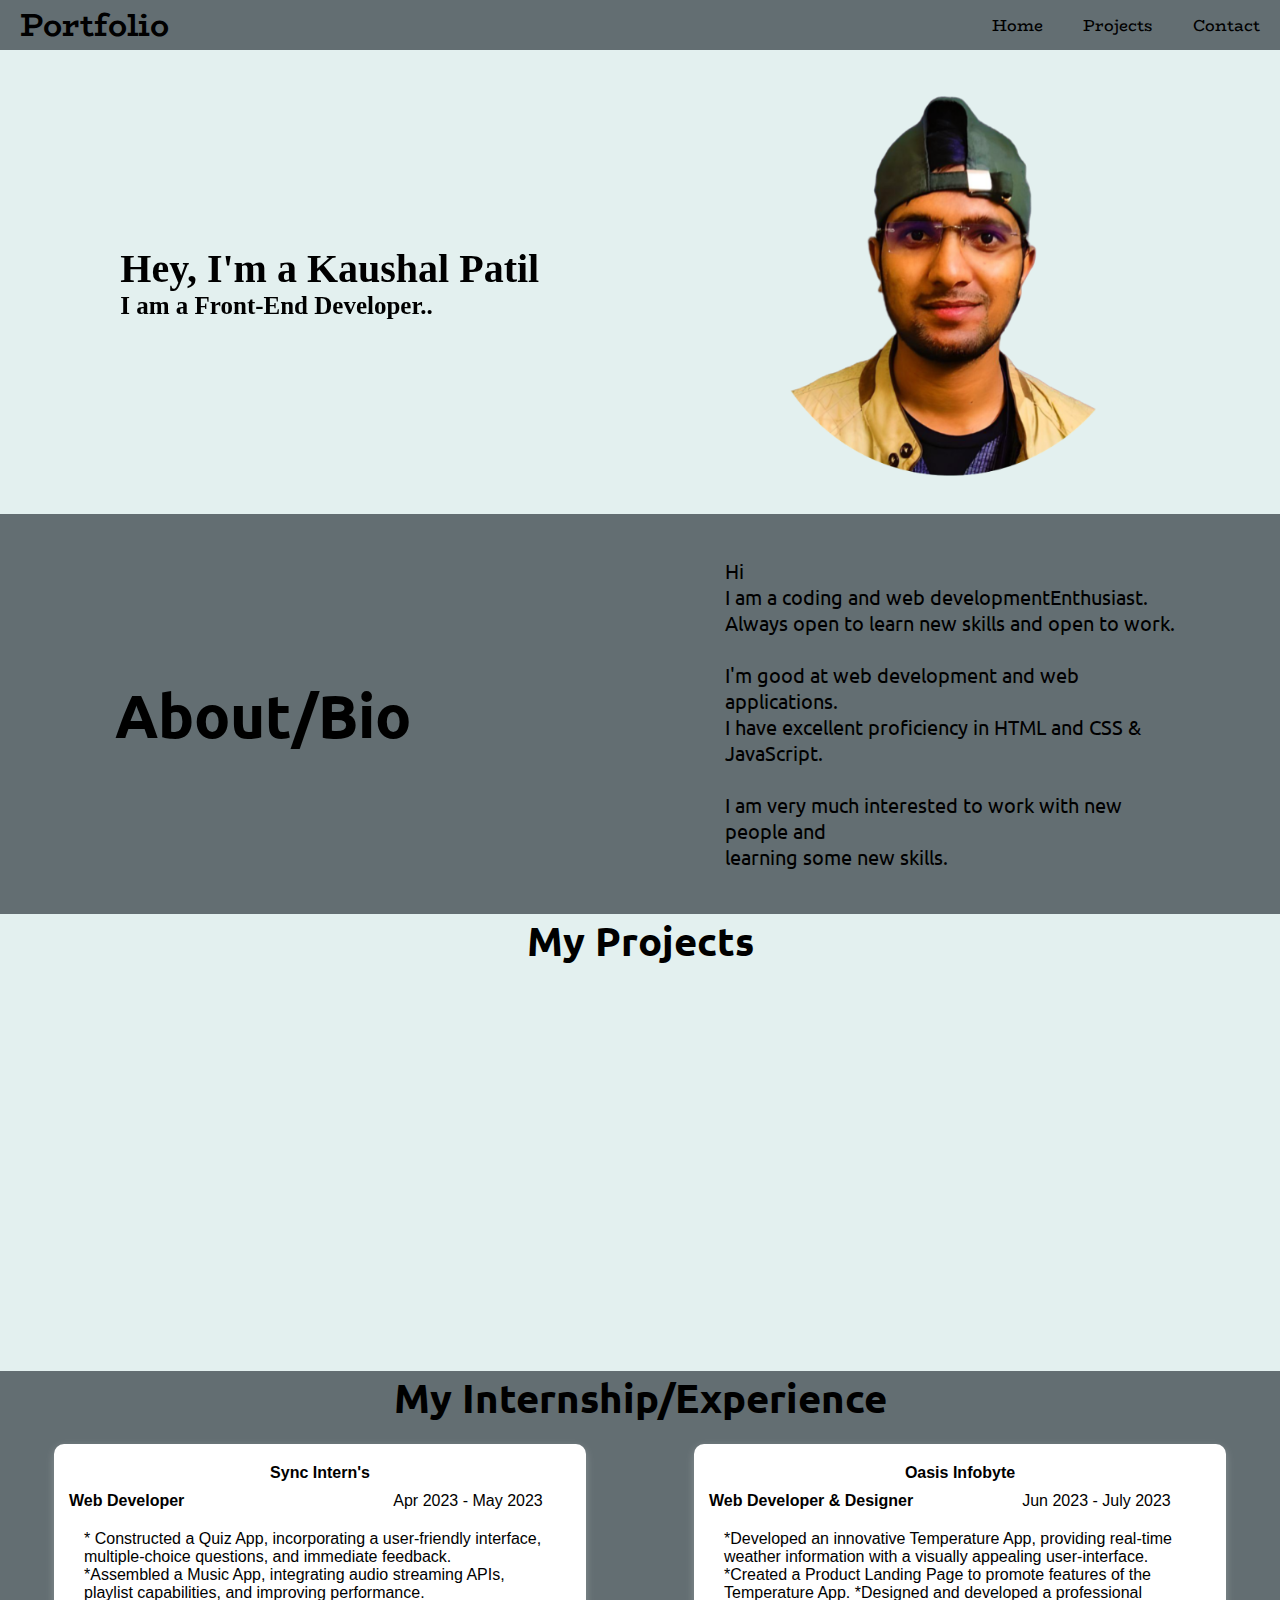
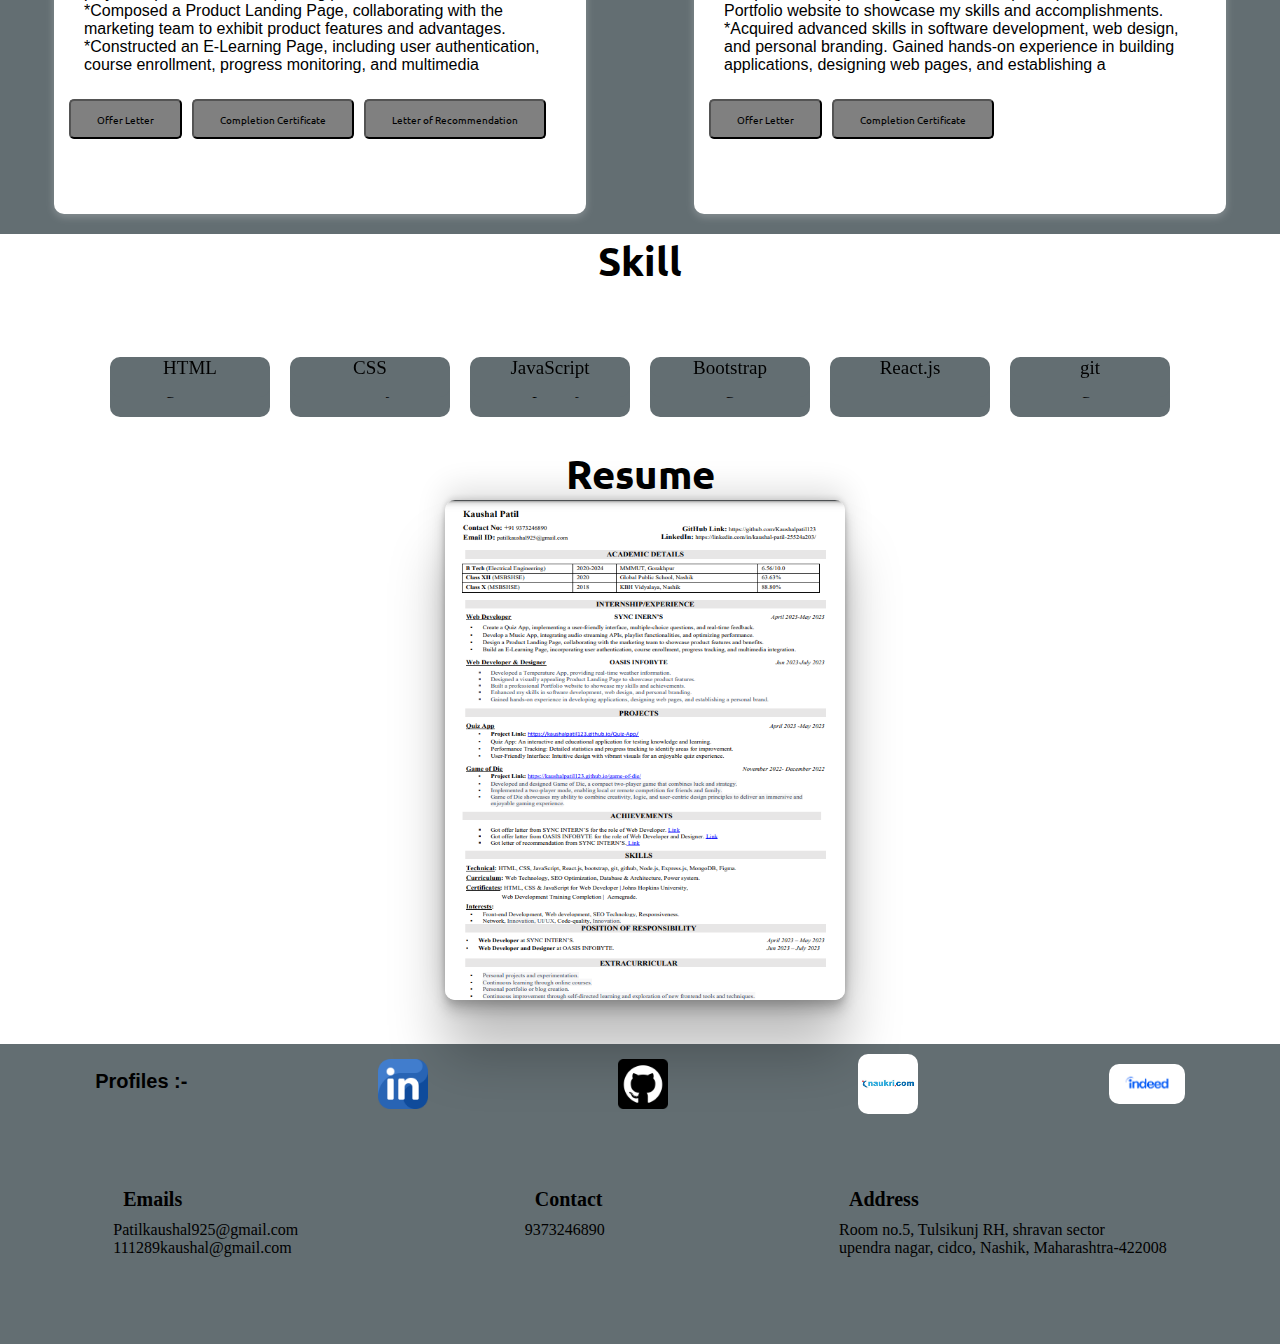
<file: index.html>
<!DOCTYPE html>
<html lang="en">
  <head>
    <meta charset="UTF-8" />
    <meta name="viewport" content="width=device-width, initial-scale=1.0" />
    <title>Portfolio</title>
    <link rel="stylesheet" href="style.css" />
    <link rel="stylesheet" href="https://unpkg.com/aos@next/dist/aos.css" />
  </head>
  <body>
    <header>
      <h1>Portfolio</h1>
      <ul>
        <li><a href="index.html">Home</a></li>
        <li><a href="project.html">Projects</a></li>
        <li><a href="contact.html">Contact</a></li>
      </ul>
    </header>
    <div class="frame1">
      <div class="description" data-aos="fade-right">
        <h2>Hey, I'm a Kaushal Patil</h2>
        <h3>I am a Front-End Developer..</h3>
      </div>
      <div class="photo" data-aos="fade-left">
        <img
          class="photo1"
          src="img/Screenshot__2_-removebg-preview.png"
          alt=""
        />
      </div>
    </div>

    <div class="frame2">
      <div class="right"><h1 class="About">About/Bio</h1></div>
      <div class="left">
        <p class="bio">
          Hi <br />
          I am a coding and web developmentEnthusiast. <br />
          Always open to learn new skills and open to work. <br />
          <br />
          I'm good at web development and web applications. <br />
          I have excellent proficiency in HTML and CSS & JavaScript. <br />
          <br />
          I am very much interested to work with new people and <br />
          learning some new skills. <br />
        </p>
      </div>
    </div>

    <div class="Project">
      <a href="project.html"> <h2>My Projects</h2> </a>
      <div class="allprojects">
        <div class="project-item" data-aos="zoom-out">
          <a href=" https://kaushalpatil123.github.io/Quiz-App/"
            ><img class="course-img" src="img/quizapp.jpg" alt="" />
          </a>
          <h4 class="course-des">Quiz App</h4>
          <p class="sourse">Technology used: HTML, CSS & JavaScript</p>
          <p>
            ▪ Create a Quiz App, implementing a user-friendly interface,
            multiple-choice questions, and real-time feedback.
          </p>
        </div>

        <div class="project-item" data-aos="zoom-out">
          <a href=" https://kaushalpatil123.github.io/Music-App/"
            ><img class="course-img" src="img/musicapp.jpg" alt="" />
          </a>
          <h4 class="course-des">Music App</h4>
          <p class="sourse">Technology used: HTML, CSS & JavaScript</p>
          <p>
            ▪ Create a Music App, implementing a user-friendly interface,
            multiple songs, and real-time user experience.
          </p>
        </div>

        <div class="project-item" data-aos="zoom-out">
          <a
            href=" https://kaushalpatil123.github.io/Oasis-product-landing-page-/"
            ><img
              class="course-img"
              src="img/product landing page.jpg"
              alt=""
            />
          </a>
          <h4 class="course-des">Flipkart clone</h4>
          <p>Technology used: HTML, CSS & JavaScript</p>
          <p>
            ▪ Create a online shopping site(flipkart clone), implementing a
            user-friendly interface, multiple product chechout, and real-time
            feedback.
          </p>
        </div>
      </div>
    </div>

    <div class="experience">
      <h2>My Internship/Experience</h2>
      <div class="experiencecard">
        <div class="experiencebox">
          <h4>Sync Intern's</h4>
          <p class="subheading">
            <span class="internship">Web Developer</span>
            <span class="dates">Apr 2023 - May 2023 </span>
          </p>
          <p class="interndescription">
            * Constructed a Quiz App, incorporating a user-friendly interface,
            multiple-choice questions, and immediate feedback. <br />
            *Assembled a Music App, integrating audio streaming APIs, playlist
            capabilities, and improving performance. <br />
            *Composed a Product Landing Page, collaborating with the marketing
            team to exhibit product features and advantages. <br />
            *Constructed an E-Learning Page, including user authentication,
            course enrollment, progress monitoring, and multimedia
          </p>
          <div class="buttons">
            <button class="internbtn">
              <a
                href="https://drive.google.com/file/d/14LMNyEGnWOdlNbRSdfje0ngUoPng0D9U/view?usp=drive_link"
                >Offer Letter</a
              >
            </button>
            <button class="internbtn">
              <a
                href="https://drive.google.com/file/d/18Yf9LmSjM3qFG5Q27Z90i45uXSeq2ma9/view?usp=drive_link"
                >Completion Certificate</a
              >
            </button>
            <button class="internbtn">
              <a
                href="https://drive.google.com/file/d/1gCBfK8Zqwm_ackeJ6W7l8BM81SeA_t5L/view?usp=drive_link"
                >Letter of Recommendation</a
              >
            </button>
          </div>
        </div>
        <div class="experiencebox">
          <h4>Oasis Infobyte</h4>
          <p class="subheading">
            <span class="internship">Web Developer & Designer</span>
            <span class="dates2">Jun 2023 - July 2023 </span>
          </p>
          <p class="interndescription">
            *Developed an innovative Temperature App, providing real-time
            weather information with a visually appealing user-interface. <br />
            *Created a Product Landing Page to promote features of the
            Temperature App. *Designed and developed a professional Portfolio
            website to showcase my skills and accomplishments. <br />
            *Acquired advanced skills in software development, web design, and
            personal branding. Gained hands-on experience in building
            applications, designing web pages, and establishing a
          </p>
          <div class="buttons">
            <button class="internbtn">
              <a
                href="https://drive.google.com/file/d/1LIrFyKhPn-eded1iNzjWBabCydFk749x/view?usp=drive_link"
                >Offer Letter</a
              >
            </button>
             <button class="internbtn">
              <a
                href="https://drive.google.com/file/d/1Sk9Ow-TJeHCP6x0qDSEaI1JwHeOh8oH7/view?usp=drive_link"
                >Completion Certificate</a
              >
            </button>
            
          </div>
        </div>
      </div>
    </div>

    <div class="skill">
      <h2 class="skillhead">Skill</h2>
      <div class="skillbox">
        <p data-aos="slide-up">HTML</p>
        <p data-aos="slide-up">CSS</p>
        <p data-aos="slide-up">JavaScript</p>
        <p data-aos="slide-up">Bootstrap</p>
        <p data-aos="slide-up">React.js</p>
        <p data-aos="slide-up">git</p>
        <p>github</p>
        <p>Node.js</p>
        <p>Express.js</p>
        <p>MongoDB</p>
        <p>Tailwind CSS</p>
        <p>Figma</p>
      </div>
    </div>

    <div class="resume">
      <h2 class="resumehead">Resume</h2>
      <a
        href="https://drive.google.com/file/d/1Qi5Pgibpzo6M72YIQhsPEZuSAVr1SJMP/view?usp=drive_link"
      >
        <img class="resumeimg" src="img/resume.png" alt="" />
      </a>
    </div>
    <div>
      <div class="profiles">
        <div class="upperfooter">
          <div class="profilehead"><h5>Profiles :-</h5></div>
          <a href="https://www.linkedin.com/in/kaushal-patil-25524a203/"
            ><img class="profileimg" src="img/linkedin.png" alt=""
          /></a>
          <a href="https://github.com/Kaushalpatil123"
            ><img class="profileimg" src="img/github.png" alt=""
          /></a>
          <a href="https://www.naukri.com/mnjuser/profile"
            ><img class="profileimg1" src="img/naukri.png" alt=""
          /></a>
          <a
            href="https://profile.indeed.com/?hl=en_IN&co=IN&from=gnav-jobseeker-profile--profile-one-frontend"
            ><img class="profileimg2" src="img/indeed.png" alt=""
          /></a>
        </div>
        <div class="lowerfooter">
          <div class="email">
            <h6>Emails</h6>
            <p>Patilkaushal925@gmail.com</p>
            <p>111289kaushal@gmail.com</p>
          </div>
          <div class="contact">
            <h6>Contact</h6>
            <p>9373246890</p>
          </div>
          <div class="address">
            <h6>Address</h6>
            <p>
              Room no.5, Tulsikunj RH, shravan sector <br />
              upendra nagar, cidco, Nashik, Maharashtra-422008
            </p>
          </div>
        </div>
      </div>
    </div>

    <script src="https://unpkg.com/aos@next/dist/aos.js"></script>
    <script>
      AOS.init((offset = 70), (duration = 4000), (delay = 100));
    </script>
  </body>
</html>
</file>
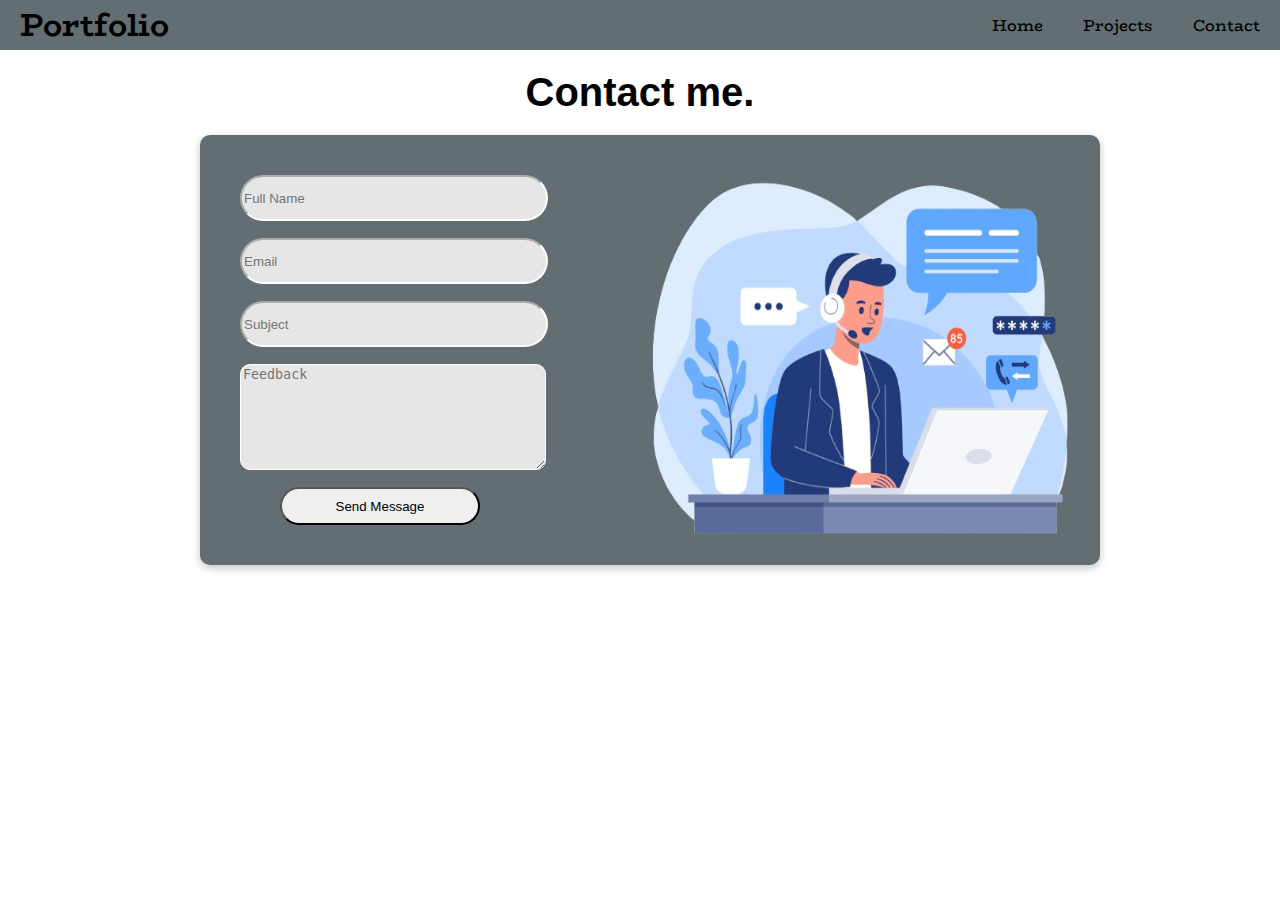
<file: contact.html>
<!DOCTYPE html>
<html lang="en">
  <head>
    <meta charset="UTF-8" />
    <meta name="viewport" content="width=device-width, initial-scale=1.0" />
    <title>Contact</title>
    <link rel="stylesheet" href="style.css" />
  </head>
  <body>
    <header>
      <h1>Portfolio</h1>
      <ul>
        <li><a href="https://kaushalpatil123.github.io/Oasis-Portfolio-/">Home</a></li>
        <li><a href="project.html">Projects</a></li>
        <li><a href="contact.html">Contact</a></li>
      </ul>
    </header>

    <h2 class="contacthead">Contact me.</h2>
    <div class="form">
      <form action="https://formsubmit.co/cb20a90e0411c95e652ac53ded6d5821" method="post" class="left">
        <input type="text" placeholder="Full Name" name="Full Name">
        <input type="email" placeholder="Email" name="Email">
        <input type="text" placeholder="Subject" name="Subject">
        <textarea  cols="30" rows="10" placeholder="Feedback" name="Feedback"></textarea>
        <button class="submitbtn" type="submit">Send Message</button>
      </form action="">
      <div class="right">
        <img src="img/contact.png" alt="">
      </div>
    </div>
    </form>
  </body>
</html>
</file>
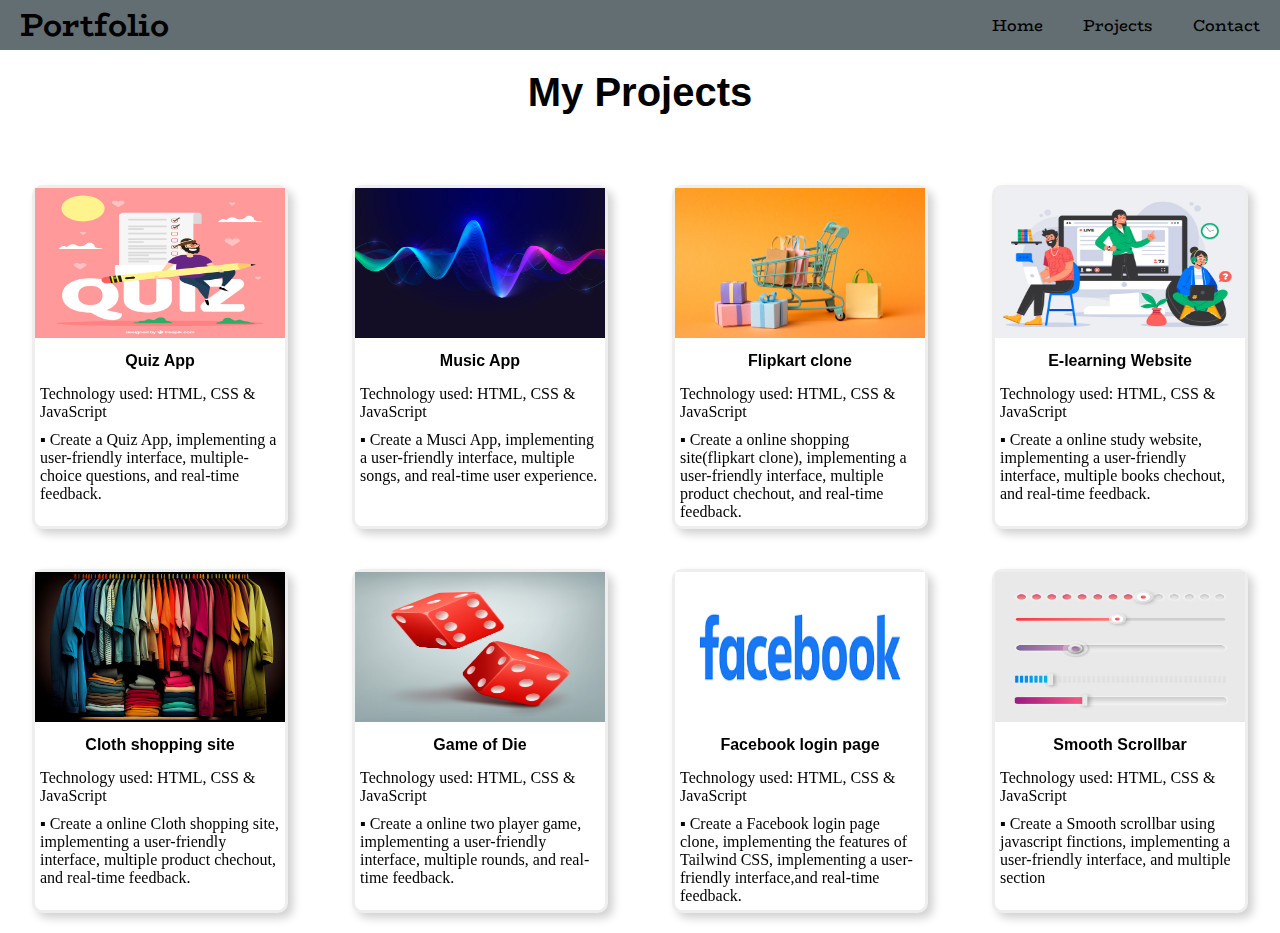
<file: project.html>
<!DOCTYPE html>
<html lang="en">
  <head>
    <meta charset="UTF-8" />
    <meta name="viewport" content="width=device-width, initial-scale=1.0" />
    <title>Projects</title>
    <link rel="stylesheet" href="style.css" />
    <link rel="stylesheet" href="https://unpkg.com/aos@next/dist/aos.css" />
  </head>
  <body>
    <header>
      <h1>Portfolio</h1>
      <ul>
        <li><a href="https://kaushalpatil123.github.io/Oasis-Portfolio-/">Home</a></li>
        <li><a href="project.html">Projects</a></li>
        <li><a href="contact.html">Contact</a></li>
      </ul>
    </header>

    <h2 class="phead">My Projects</h2>
    <div class="container">
      <div class="project-item" data-aos="zoom-out">
        <a href=" https://kaushalpatil123.github.io/Quiz-App/"
          ><img class="course-img" src="img/quizapp.jpg" alt="" />
        </a>
        <h4 class="course-des">Quiz App</h4>
        <p class="sourse">Technology used: HTML, CSS & JavaScript</p>
        <p>
          ▪ Create a Quiz App, implementing a user-friendly interface,
          multiple-choice questions, and real-time feedback.
        </p>
      </div>
      <div class="project-item" data-aos="zoom-out">
        <a href=" https://kaushalpatil123.github.io/Music-App/"
          ><img class="course-img" src="img/musicapp.jpg" alt="" />
        </a>
        <h4 class="course-des">Music App</h4>
        <p class="sourse">Technology used: HTML, CSS & JavaScript</p>
        <p>
          ▪ Create a Musci App, implementing a user-friendly interface, multiple
          songs, and real-time user experience.
        </p>
      </div>
      <div class="project-item" data-aos="zoom-out">
        <a
          href=" https://kaushalpatil123.github.io/Oasis-product-landing-page-/"
          ><img class="course-img" src="img/product landing page.jpg" alt="" />
        </a>
        <h4 class="course-des">Flipkart clone</h4>
        <p>Technology used: HTML, CSS & JavaScript</p>
        <p>
          ▪ Create a online shopping site(flipkart clone), implementing a
          user-friendly interface, multiple product chechout, and real-time
          feedback.
        </p>
      </div>
      <div class="project-item" data-aos="zoom-out">
        <a href="  https://kaushalpatil123.github.io/E-learningwebPage/"
          ><img class="course-img" src="img/e-learning.jpg" alt="" />
        </a>
        <h4 class="course-des">E-learning Website</h4>
        <p>Technology used: HTML, CSS & JavaScript</p>
        <p>
          ▪ Create a online study website, implementing a user-friendly
          interface, multiple books chechout, and real-time feedback.
        </p>
      </div>
      <div class="project-item" data-aos="zoom-out">
        <a href="  https://kaushalpatil123.github.io/Product-landing-page-/"
          ><img class="course-img" src="img/cloths.jpg" alt="" />
        </a>
        <h4 class="course-des">Cloth shopping site</h4>
        <p>Technology used: HTML, CSS & JavaScript</p>
        <p>
          ▪ Create a online Cloth shopping site, implementing a user-friendly
          interface, multiple product chechout, and real-time feedback.
        </p>
      </div>
      <div class="project-item" data-aos="zoom-out">
        <a href=" https://kaushalpatil123.github.io/game-of-die/"
          ><img class="course-img" src="img/dies.jpg" alt="" />
        </a>
        <h4 class="course-des">Game of Die</h4>
        <p>Technology used: HTML, CSS & JavaScript</p>
        <p>
          ▪ Create a online two player game, implementing a user-friendly
          interface, multiple rounds, and real-time feedback.
        </p>
      </div>
      <div class="project-item" data-aos="zoom-out">
        <a href=" https://kaushalpatil123.github.io/facebook-login-page-clone/"
          ><img class="course-img" src="img/facebook.png" alt="" />
        </a>
        <h4 class="course-des">Facebook login page</h4>
        <p>Technology used: HTML, CSS & JavaScript</p>
        <p>
          ▪ Create a Facebook login page clone, implementing the features of
          Tailwind CSS, implementing a user-friendly interface,and real-time
          feedback.
        </p>
      </div>
      <div class="project-item" data-aos="zoom-out">
        <a href=" https://kaushalpatil123.github.io/scroll/"
          ><img class="course-img" src="img/scrollbar.jpg" alt="" />
        </a>
        <h4 class="course-des">Smooth Scrollbar</h4>
        <p>Technology used: HTML, CSS & JavaScript</p>
        <p>
          ▪ Create a Smooth scrollbar using javascript finctions, implementing a
          user-friendly interface, and multiple section
        </p>
      </div>
    </div>

    <script src="https://unpkg.com/aos@next/dist/aos.js"></script>
    <script>
      AOS.init((offset = 70), (duration = 4000), (delay = 100));
    </script>
  </body>
</html>
</file>
<file: style.css>
@import url("https://fonts.googleapis.com/css2?family=BioRhyme&display=swap");
@import url("https://fonts.googleapis.com/css2?family=BioRhyme&family=Ubuntu:wght@300&display=swap");
* {
  margin: 0px;
}
header {
  display: flex;
  align-items: center;
  justify-content: space-between;
  background-color: #636e72;
}
h1 {
  margin-left: 20px;

  font-family: BioRhyme;
}
ul {
  display: flex;
  list-style-type: none;
}
ul li a {
  text-decoration: none;
  margin: 20px;
  font-family: BioRhyme;
  color: black;
}
ul li a:hover {
  text-decoration: underline;
}
.frame1 {
  background-color: #e3f0ef;
  display: flex;
  justify-content: space-around;
  padding: 20px;
  align-items: center;
}
h2 {
  margin: 0px;
  font-size: 40px;
}
h3 {
  margin: 0px;
  font-size: 25px;
}
.photo {
  padding: 10px;
}
.photo1 {
  width: 400px;
  height: 400px;
}
.frame2 {
  background-color: #636e72;
  display: flex;
  justify-content: space-around;
  /* margin-top: 0px; */
  height: 400px;
  align-items: center;
}
.left {
  font-family: Ubuntu;
  font-size: 20px;
}
.right h1 {
  margin: 30px;
  font-size: 60px;
  font-family: Ubuntu;
}
.Project {
  background-color: #e3f0ef;
}
.Project a {
  color: black;
  text-decoration: none;
  font-family: Ubuntu;
  text-align: center;
}
.project-item {
  margin: 20px;
  background-color: #ffffff;
  width: 250px;
  border-radius: 10px;
  border-style: solid;
  border-color: rgb(238, 238, 238);
  box-shadow: 5px 5px 10px #d0d0d0, -5px -5px 10px #ffffff;
}
.course-img {
  width: 250px;
  height: 150px;
  border-radius: 0px;
}
.allprojects {
  display: flex;
  justify-content: space-around;
  margin-top: 20px;
}
.project-item p {
  padding: 5px;
}
.experience {
  background-color: #636e72;
}
.experience h2 {
  text-align: center;
  font-family: Ubuntu;
}
.experience a {
  color: black;
  text-decoration: none;
  font-family: Ubuntu;
  text-align: center;
  margin: 20px;
}
.experiencecard {
  display: flex;
  justify-content: space-around;
}
.experiencebox {
  width: 40%;
  height: 350px;
  box-shadow: rgba(255, 255, 255, 0.24) 0px 3px 8px;
  margin: 20px;
  background-color: white;
  border-radius: 10px;
  padding: 10px;
}
h4 {
  text-align: center;
  margin: 10px;
  font-family: "Gill Sans", "Gill Sans MT", Calibri, "Trebuchet MS", sans-serif;
}
.internship {
  font-weight: bold;
  font-family: "Gill Sans", "Gill Sans MT", Calibri, "Trebuchet MS", sans-serif;
  margin: 5px;
}
.subheading {
  align-items: center;
}
.dates {
  font-family: "Lucida Sans", "Lucida Sans Regular", "Lucida Grande",
    "Lucida Sans Unicode", Geneva, Verdana, sans-serif;
  margin-left: 200px;
}
.dates2 {
  font-family: "Lucida Sans", "Lucida Sans Regular", "Lucida Grande",
    "Lucida Sans Unicode", Geneva, Verdana, sans-serif;
  margin-left: 100px;
}
.interndescription {
  font-family: "Lucida Sans", "Lucida Sans Regular", "Lucida Grande",
    "Lucida Sans Unicode", Geneva, Verdana, sans-serif;
  margin: 20px;
}
.buttons {
  display: flex;
}
.internbtn {
  height: 40px;
  margin: 5px;
  font-size: 10px;
  background-color: gray;
  border-radius: 5px;
  color: white;
}
.skillhead {
  text-align: center;
  font-family: Ubuntu;
}
.skillbox {
  display: flex;
  flex-wrap: wrap;
  margin: 20px;
  justify-content: center;
}
.skillbox p {
  background-color: #636e72;
  margin: 10px;
  border-radius: 10px;
  width: 160px;
  height: 40px;
  text-align: center;
  justify-content: center;
  font-size: 19px;
}
.resume {
  justify-content: center;
  align-items: center;
  margin: 20px;
}
.resumeimg {
  margin-left: 425px;
  width: 400px;
  height: 500px;
  border-radius: 10px;
  box-shadow: rgba(0, 0, 0, 0.25) 0px 54px 55px,
    rgba(0, 0, 0, 0.12) 0px -12px 30px, rgba(0, 0, 0, 0.12) 0px 4px 6px,
    rgba(0, 0, 0, 0.17) 0px 12px 13px, rgba(0, 0, 0, 0.09) 0px -3px 5px;
}
.resumehead {
  text-align: center;
  font-family: Ubuntu;
}
.profiles {
  background-color: #636e72;
  height: 300px;
}
.profileimg {
  margin-top: 10px;
  width: 50px;
  height: 50px;
}
.profileimg1 {
  border-radius: 10px;
  height: 60px;
  margin-top: 10px;
}
.profileimg2 {
  border-radius: 10px;
  height: 40px;
  margin-top: 10px;
}
.upperfooter {
  display: flex;
  align-items: center;
  justify-content: space-around;
  margin-top: 40px;
}
h5 {
  font-size: 20px;
  font-family: "Segoe UI", Tahoma, Geneva, Verdana, sans-serif;
}
.lowerfooter {
  margin-top: 60px;
  display: flex;
  justify-content: space-around;
}
h6 {
  font-size: 20px;
  margin: 10px;
}
.email {
  text-align: start;
}
.phead {
  text-align: center;
  font-family: "Lucida Sans", "Lucida Sans Regular", "Lucida Grande",
    "Lucida Sans Unicode", Geneva, Verdana, sans-serif;
  margin: 20px;
}
.container {
  margin-top: 50px;
  display: flex;
  justify-content: space-around;
  flex-wrap: wrap;
}
.contacthead {
  text-align: center;
  font-family: "Lucida Sans", "Lucida Sans Regular", "Lucida Grande",
    "Lucida Sans Unicode", Geneva, Verdana, sans-serif;
  margin: 20px;
}
.form {
  background-color: #636e72;
  width: 900px;
  height: 430px;
  border-radius: 10px;
  margin-left: 200px;
  display: flex;
  box-shadow: rgba(0, 0, 0, 0.24) 0px 3px 8px;
}
.left {
  width: 450px;
  padding: 20px;
  display: grid;
  margin: 20px;
}
.right {
  width: 450px;
  padding: 20px;
}
.right img {
  width: 450px;
  height: 390px;
}
.right img:hover {
  transform: scale(1.1);
}
input {
  background-color: #e6e6e6;
  width: 300px;
  height: 40px;
  border-radius: 30px;
  border-color: white;
}
input:hover {
  border-color: black;
}
textarea {
  background-color: #e6e6e6;
  width: 300px;
  height: 100px;
  border-radius: 10px;
  border-color: white;
}
textarea:hover {
  border-color: black;
}
.submitbtn {
  width: 200px;
  border-radius: 30px;
  margin-left: 40px;
}
.submitbtn:hover {
  background-color: #d0d0d0;
}
</file>
